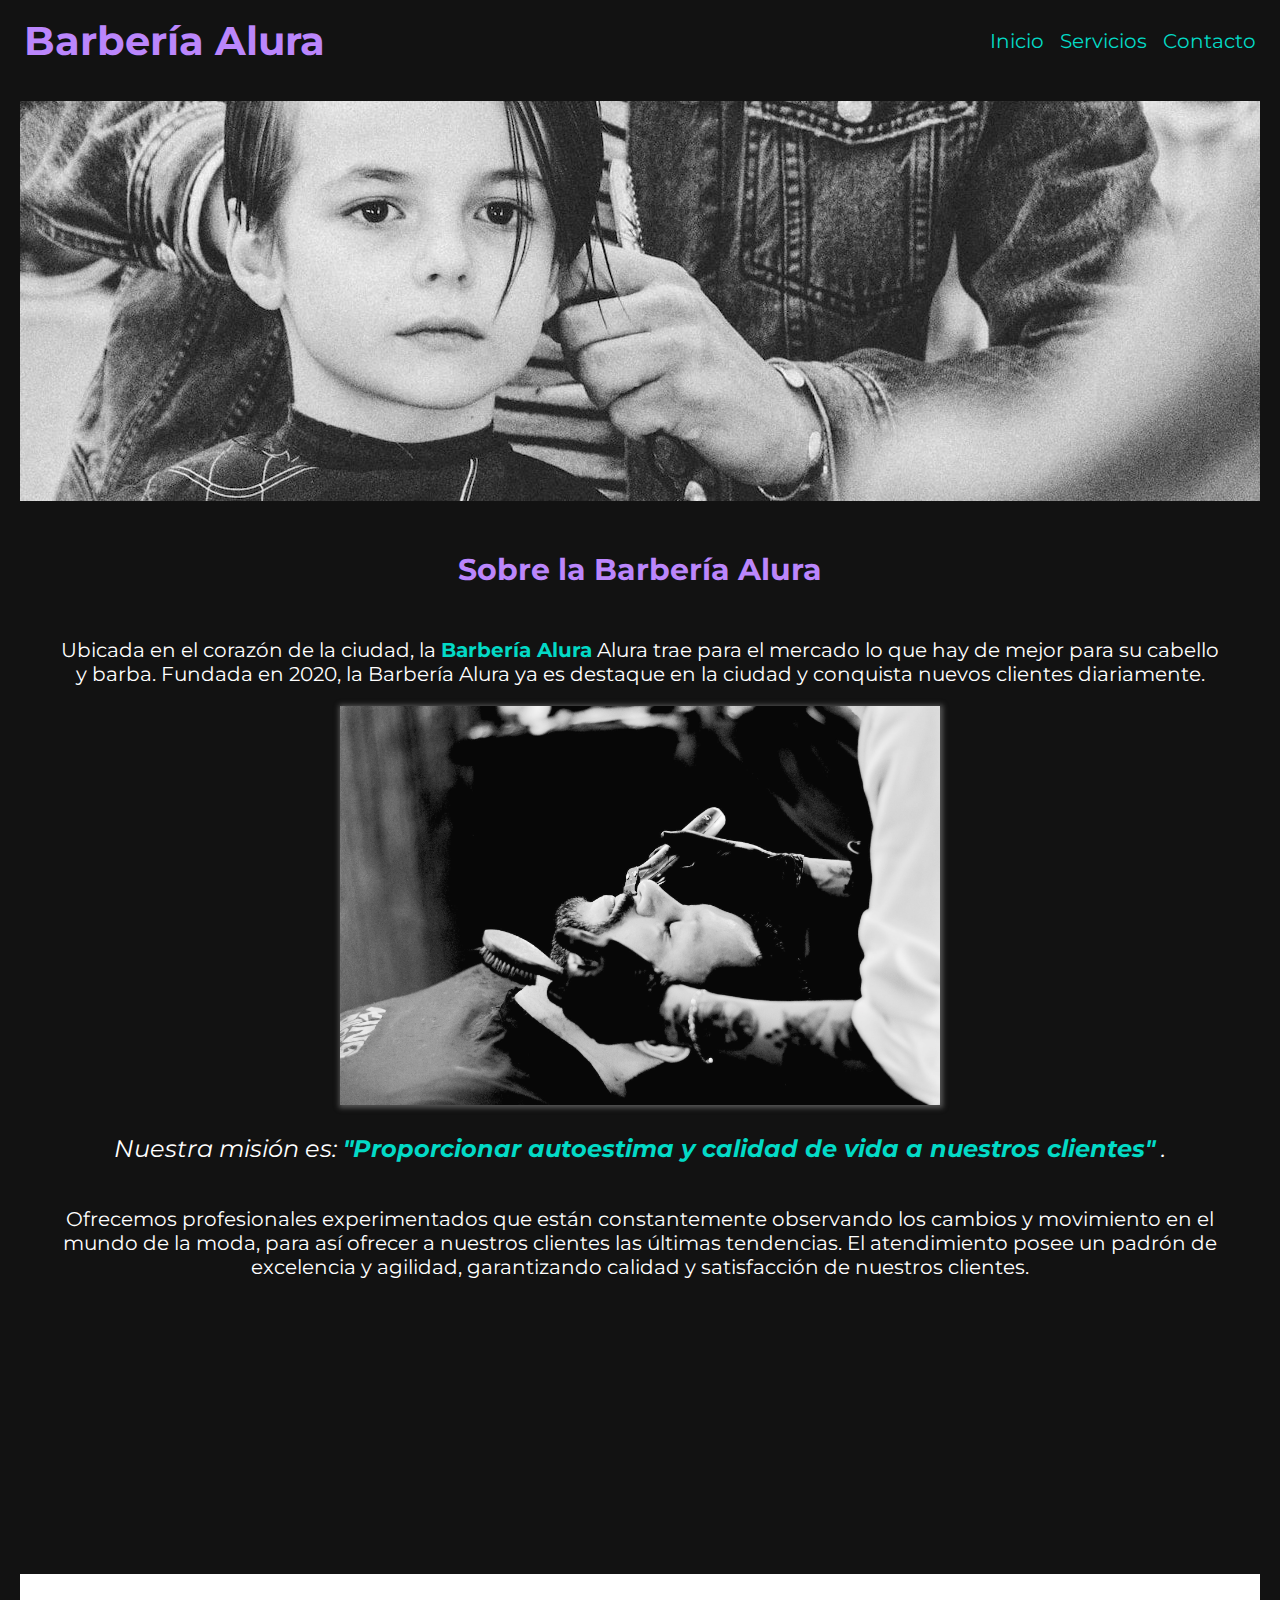
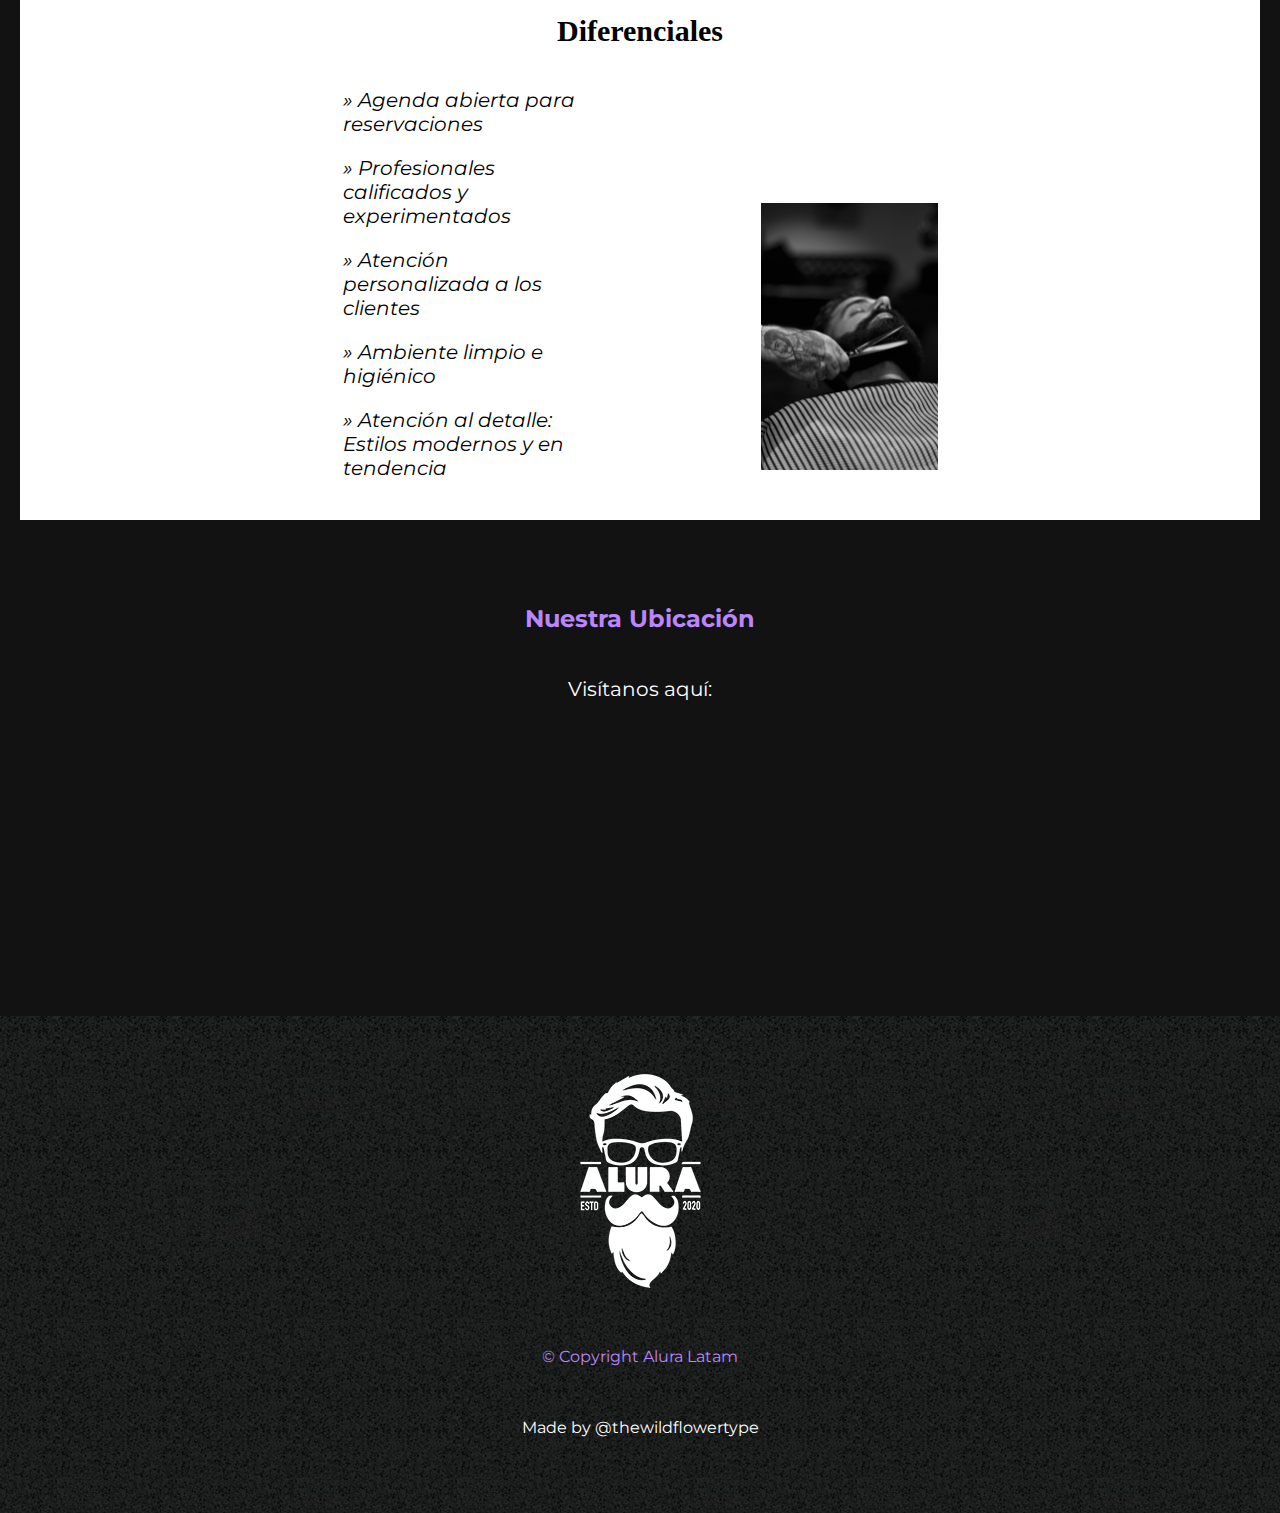
<file: index.html>
<!DOCTYPE html>
<html lang="es">
  <head>
    <meta charset="UTF-8" />
    <meta http-equiv="X-UA-Compatible" content="IE=edge" />
    <meta name="viewport" content="width=device-width, initial-scale=1.0" />
    <link rel="stylesheet" href="./css/styles-home.css" />
    <link rel="stylesheet" href="./css/styles.css" />
    <title>Barbería Alura</title>
  </head>
  <body>
    <header>
      <nav class="wrapper">
        <h1><a href="" class="logo" id="logo">Barbería Alura</a></h1>
        <input type="checkbox" name="" id="toggle" />
        <label for="toggle">Menu</label>
        <div class="menu">
          <ul>
            <li><a href="./index.html">Inicio</a></li>
            <li><a class="active" href="./servicios.html">Servicios</a></li>
            <li><a href="./contacto.html">Contacto</a></li>
          </ul>
        </div>
      </nav>
    </header>
    <section>
      <div class="image-container">
        <img
          id="bgphoto"
          src="./img/bg-photo.jpeg"
          alt="Photo of Barberia Alura"
        />
      </div>
      <section class="inicio">
        <h2>Sobre la Barbería Alura</h2>

        <p>
          Ubicada en el corazón de la ciudad, la <strong>Barbería Alura</strong>
          Alura trae para el mercado lo que hay de mejor para su cabello y
          barba. Fundada en 2020, la Barbería Alura ya es destaque en la ciudad
          y conquista nuevos clientes diariamente.
        </p>

        <img
          src="./img/photo-aside.jpeg"
          alt="Foto Barbería"
          class="img-barbero"
        />

        <p class="imp-text">
          <em>
            Nuestra misión es:
            <strong>
              "Proporcionar autoestima y calidad de vida a nuestros
              clientes"</strong
            >
            .
          </em>
        </p>

        <p>
          Ofrecemos profesionales experimentados que están constantemente
          observando los cambios y movimiento en el mundo de la moda, para así
          ofrecer a nuestros clientes las últimas tendencias. El atendimiento
          posee un padrón de excelencia y agilidad, garantizando calidad y
          satisfacción de nuestros clientes.
        </p>
        <div class="video">
          <iframe
            width="auto"
            height="250"
            src="https://www.youtube.com/embed/wcVVXUV0YUY"
            title="YouTube video player"
            frameborder="0"
            allow="accelerometer; autoplay; clipboard-write; encrypted-media; gyroscope; picture-in-picture; web-share"
            allowfullscreen
          ></iframe>
        </div>
      </section>

      <section class="diferenciales">
        <h2>Diferenciales</h2>
        <ul>
          <li>Agenda abierta para reservaciones</li>
          <li>Profesionales calificados y experimentados</li>
          <li>Atención personalizada a los clientes</li>
          <li>Ambiente limpio e higiénico</li>
          <li>Atención al detalle: Estilos modernos y en tendencia</li>
        </ul>
        <img
          src="./img/barbero.jpg"
          alt="Foto Barbero"
          id="img-diferenciales"
        />
      </section>
    </section>
    <section class="mapa">
      <h2 class="imp-text">Nuestra Ubicación</h2>
      <p>Visítanos aquí:</p>
      <iframe
        src="https://www.google.com/maps/embed?pb=!1m18!1m12!1m3!1d82054842.41152075!2d-55.86076589986591!3d11.980104078347974!2m3!1f0!2f0!3f0!3m2!1i1024!2i768!4f13.1!3m3!1m2!1s0x997f5f371c4e59%3A0x9938d55dca1fbf51!2sCaelum%20-%20Education%20and%20Innovation!5e0!3m2!1ses!2sni!4v1683751540226!5m2!1ses!2sni"
        width="auto"
        height="250"
        style="border: 0"
        allowfullscreen=""
        loading="lazy"
        referrerpolicy="no-referrer-when-downgrade"
        id="mapa"
      ></iframe>
    </section>
    <footer>
      <img src="./img/logo-blanco.png" alt="Logo Alura" />
      <p class="copyright">&copy; Copyright Alura Latam</p>
      <p>Made by @thewildflowertype</p>
    </footer>
  </body>
</html>
</file>
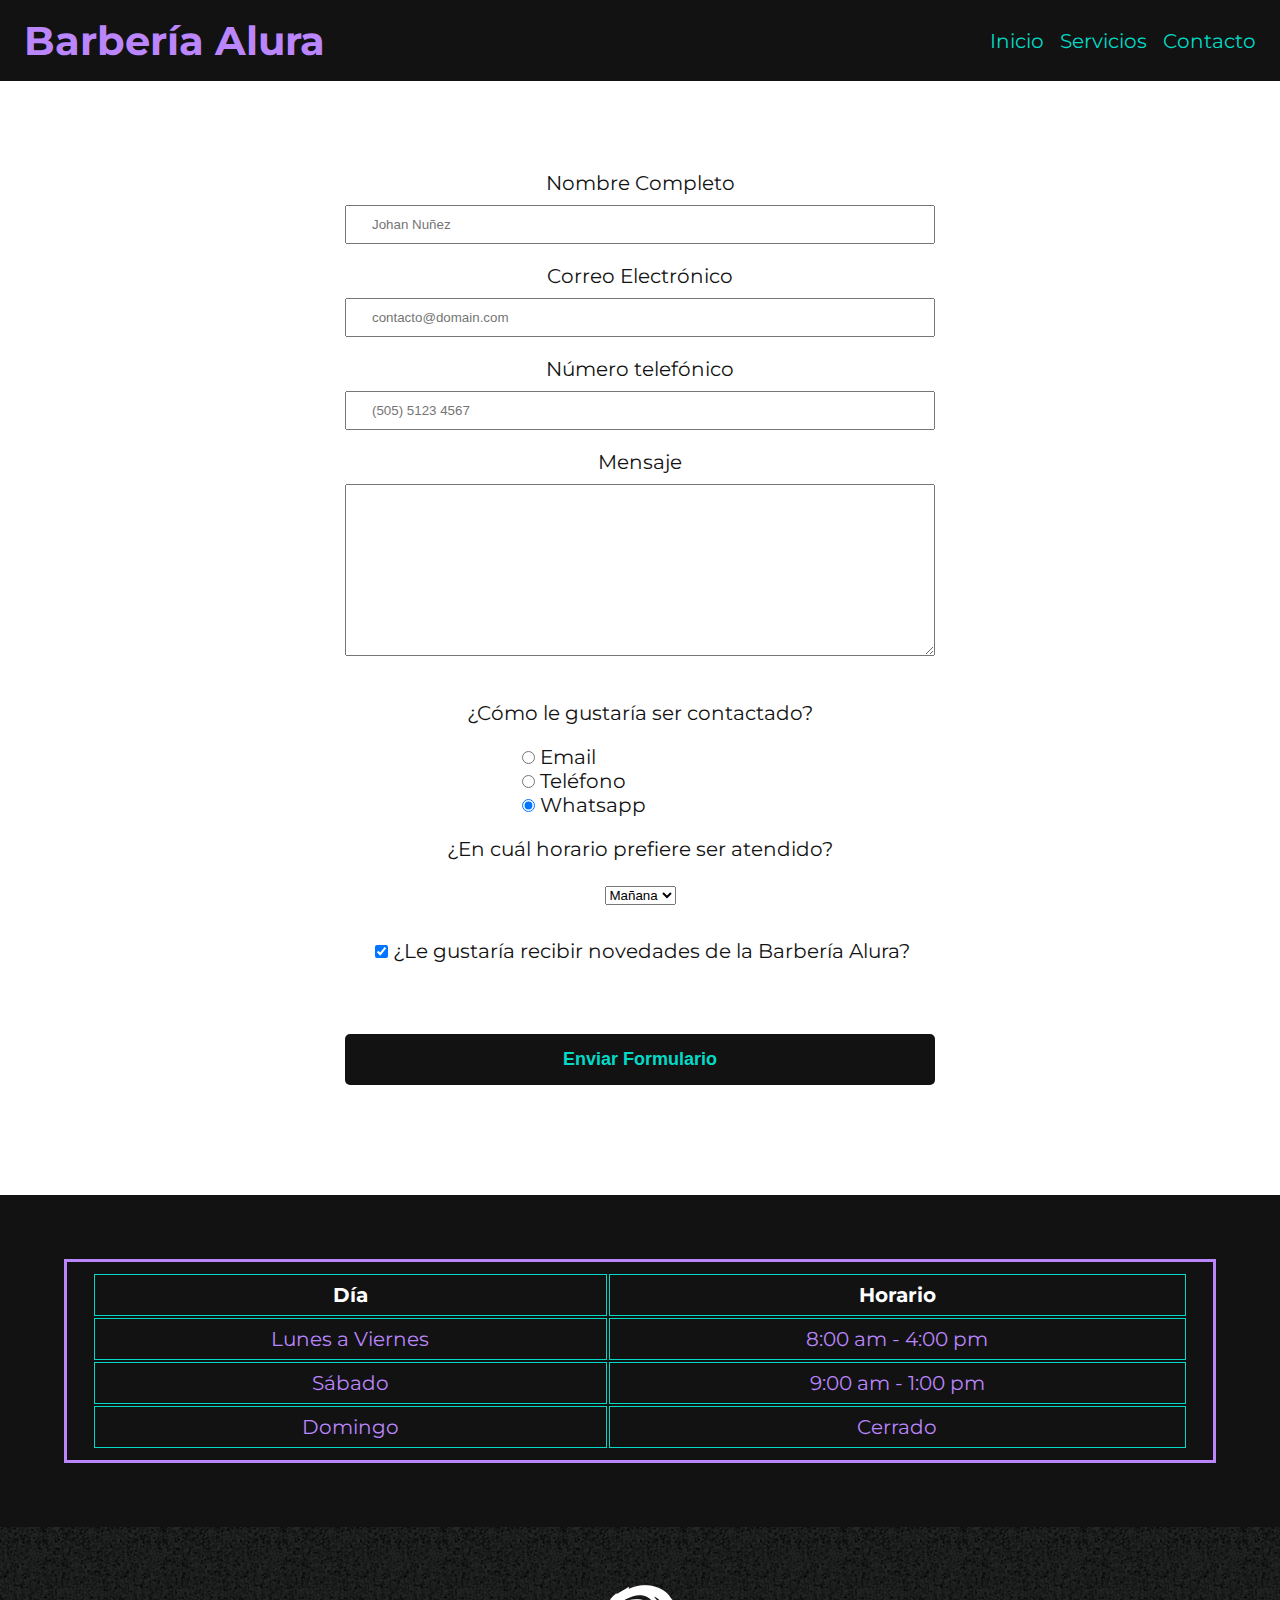
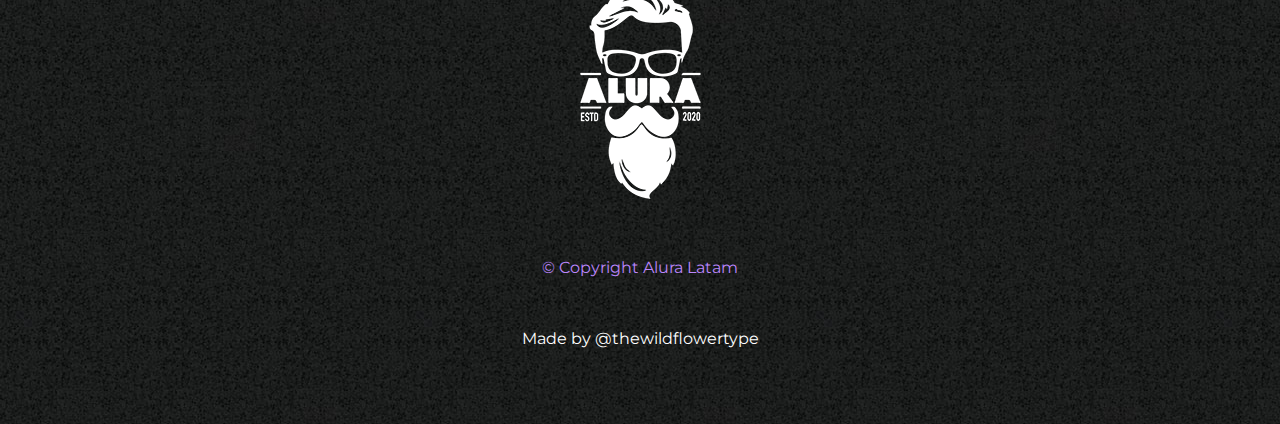
<file: contacto.html>
<!DOCTYPE html>
<html lang="en">
  <head>
    <meta charset="UTF-8" />
    <meta http-equiv="X-UA-Compatible" content="IE=edge" />
    <meta name="viewport" content="width=device-width, initial-scale=1.0" />
    <link rel="stylesheet" href="./css/styles-home.css" />
    <link rel="stylesheet" href="./css/styles.css" />
    <title>Contacto - Barbería Alura</title>
  </head>
  <body>
    <header>
      <nav class="wrapper">
        <h1><a href="" class="logo" id="logo">Barbería Alura</a></h1>
        <input type="checkbox" name="" id="toggle" />
        <label for="toggle">Menu</label>
        <div class="menu">
          <ul>
            <li><a href="./index.html">Inicio</a></li>
            <li><a href="./servicios.html">Servicios</a></li>
            <li><a class="active" href="./contacto.html">Contacto</a></li>
          </ul>
        </div>
      </nav>
    </header>
    <main class="main principal">
      <form action="">
        <label for="nombre">Nombre Completo</label>
        <input
          type="text"
          id="nombre"
          placeholder="Johan Nuñez"
          class="input-padron"
          required
        />
        <label for="email">Correo Electrónico</label>
        <input
          type="email"
          name="email"
          id="email"
          placeholder="contacto@domain.com"
          class="input-padron"
          required
        />
        <label for="telefono">Número telefónico</label>
        <input
          type="tel"
          name="telefono"
          id="telefono"
          placeholder="(505) 5123 4567"
          class="input-padron"
          required
        />
        <label for="mensaje">Mensaje</label>
        <textarea
          name="mensaje"
          id="mensaje"
          cols="70"
          rows="10"
          class="input-padron"
          required
        ></textarea>
        <div>
          <p>¿Cómo le gustaría ser contactado?</p>
          <label for="radio-email" class="contacto"
            ><input type="radio" name="contacto" id="radio-email" />Email</label
          >

          <label for="radio-telefono" class="contacto"
            ><input
              type="radio"
              name="contacto"
              id="radio-telefono"
            />Teléfono</label
          >

          <label for="radio-whatsapp" class="contacto"
            ><input
              type="radio"
              name="contacto"
              id="radio-whatsapp"
              checked
            />Whatsapp</label
          >
        </div>

        <div>
          <p>¿En cuál horario prefiere ser atendido?</p>

          <select name="horario" id="horario">
            <option value="mañana">Mañana</option>
            <option value="tarde">Tarde</option>
            <option value="noche">Noche</option>
          </select>
        </div>

        <label class="checkbox"
          ><input
            class="checkbox"
            type="checkbox"
            name="novedades"
            id="novedades"
            checked
          />¿Le gustaría recibir novedades de la Barbería Alura?</label
        >

        <input
          type="submit"
          class="input-padron btn"
          value="Enviar Formulario"
        />
      </form>
    </main>
    <table class="table">
      <thead>
        <tr>
          <th>Día</th>
          <th>Horario</th>
        </tr>
      </thead>
      <tbody>
        <tr>
          <td>Lunes a Viernes</td>
          <td>8:00 am - 4:00 pm</td>
        </tr>
        <tr>
          <td>Sábado</td>
          <td>9:00 am - 1:00 pm</td>
        </tr>
        <tr>
          <td>Domingo</td>
          <td>Cerrado</td>
        </tr>
      </tbody>
    </table>
    <footer>
      <img src="./img/logo-blanco.png" alt="Logo Alura" />
      <p class="copyright">&copy; Copyright Alura Latam</p>
      <p>Made by @thewildflowertype</p>
    </footer>
  </body>
</html>
</file>
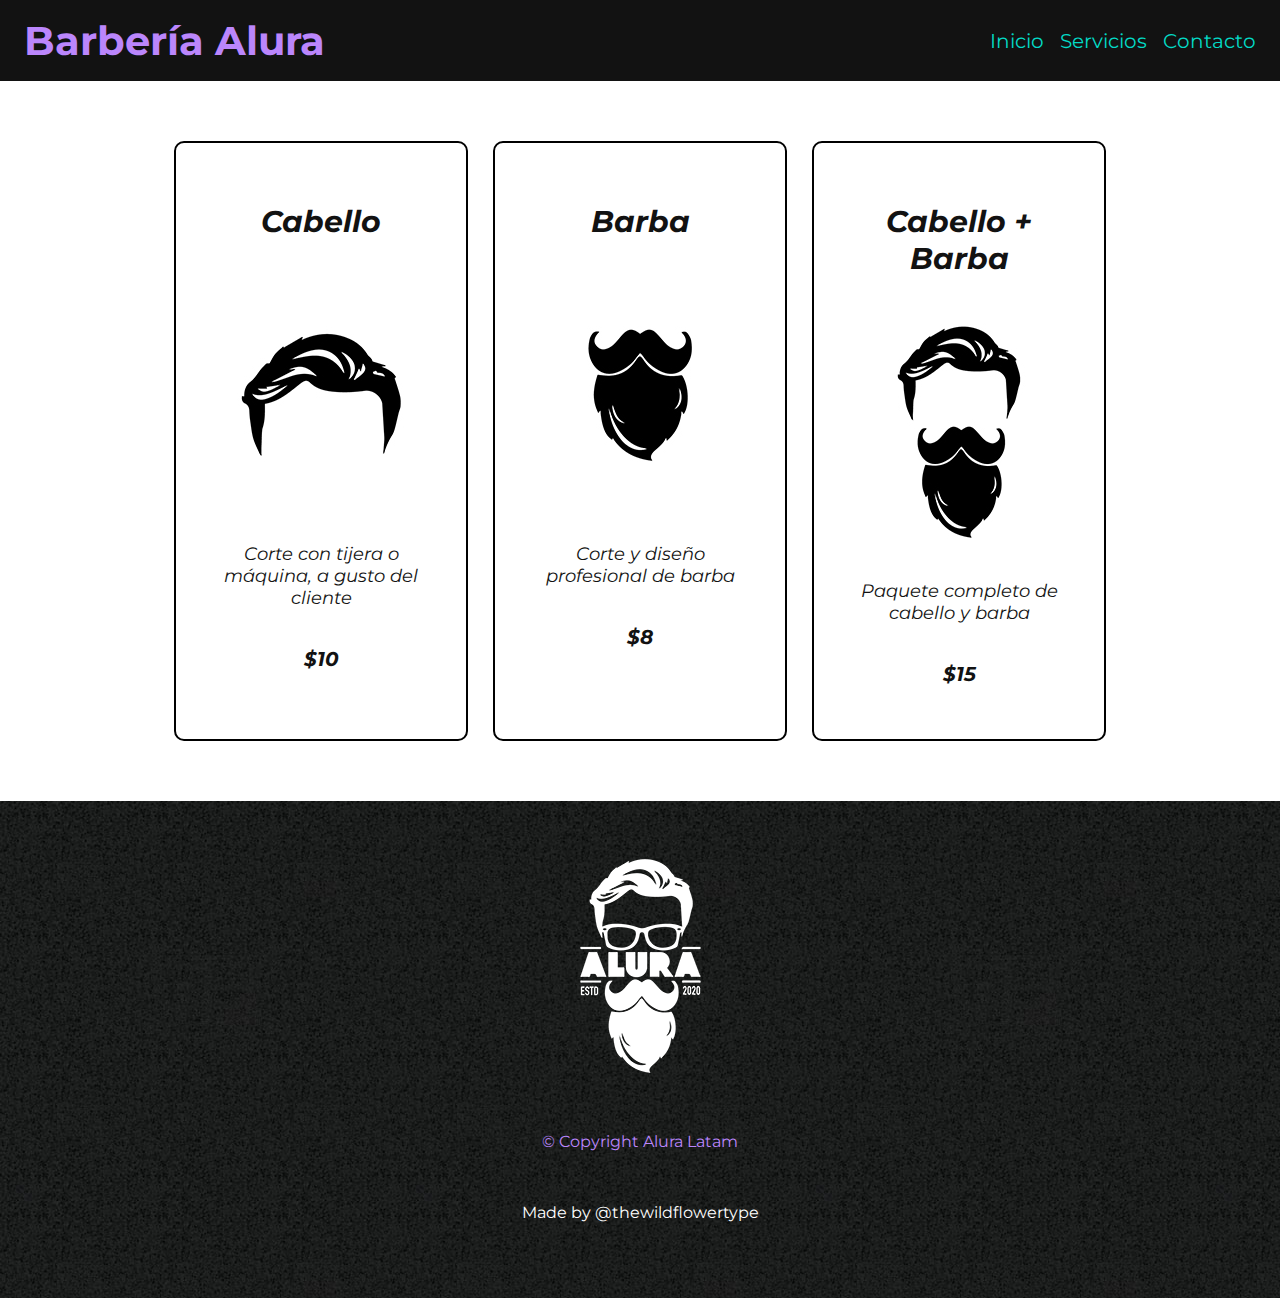
<file: servicios.html>
<!DOCTYPE html>
<html lang="en">
  <head>
    <meta charset="UTF-8" />
    <meta http-equiv="X-UA-Compatible" content="IE=edge" />
    <meta name="viewport" content="width=device-width, initial-scale=1.0" />
    <title>Servicios - Barbería Alura</title>
    <link rel="stylesheet" href="./css/styles-home.css" />
    <link rel="stylesheet" href="./css/styles.css" />
  </head>
  <body>
    <header>
      <nav class="wrapper">
        <h1><a href="" class="logo" id="logo">Barbería Alura</a></h1>
        <input type="checkbox" name="" id="toggle" />
        <label for="toggle">Menu</label>
        <div class="menu">
          <ul>
            <li><a href="./index.html">Inicio</a></li>
            <li><a class="active" href="./servicios.html">Servicios</a></li>
            <li><a href="./contacto.html">Contacto</a></li>
          </ul>
        </div>
      </nav>
    </header>
    <main class="main">
      <ul>
        <li>
          <h2>Cabello</h2>
          <img src="img/cabello.jpg" alt="" />
          <p class="producto-descripcion">
            Corte con tijera o máquina, a gusto del cliente
          </p>
          <p class="producto-precio">$10</p>
        </li>
        <li>
          <h2>Barba</h2>
          <img src="img/barba.jpg" alt="" />
          <p class="producto-descripcion">
            Corte y diseño profesional de barba
          </p>
          <p class="producto-precio">$8</p>
        </li>
        <li>
          <h2>Cabello + Barba</h2>
          <img src="img/cabello+barba.jpg" alt="" />
          <p class="producto-descripcion">
            Paquete completo de cabello y barba
          </p>
          <p class="producto-precio">$15</p>
        </li>
      </ul>
    </main>
    <footer>
      <img src="./img/logo-blanco.png" alt="Logo Alura" />
      <p class="copyright">&copy; Copyright Alura Latam</p>
      <p>Made by @thewildflowertype</p>
    </footer>
  </body>
</html>
</file>
<file: css/styles-home.css>
@import url('https://fonts.googleapis.com/css2?family=Montserrat&display=swap');

:root {
  --primary-color: #bb86fc;
  --background-color: #121212;
  --secondary-color: #03dac6;
}

body {
  text-align: center;
  font-size: 20px;
  color: #fff;
  background-color: var(--background-color);
  font-family: 'Montserrat', sans-serif;
}

.img-barbero {
  width: 50%;
  float: center;
  box-shadow: 1px 1px 5px 2px #555;
}

.image-container {
  max-width: -webkit-fill-available;
  max-height: 400px;
  overflow: hidden;
}

#bg-photo {
  width: -webkit-fill-available;
}

section {
  padding: 20px;
}

h1 {
  color: var(--secondary-color);
}

h2 {
  color: var(--primary-color);
  padding: 1em 0;
}

p {
  padding: 1em;
}

strong {
  color: var(--secondary-color);
}

.imp-text {
  font-size: 24px;
  /* clear: left */
}

.diferenciales {
  background-color: #fff;
  padding: 30px;
  padding-top: 10px;
  color: black;
}

.diferenciales h2 {
  color: black;
  font-family: initial;
  text-shadow: none;
}

ul {
  font-style: italic;
  text-align: left;
  display: inline-block;
  vertical-align: top;
}

li {
  padding: 10px 0;
  font-family: inherit;
  list-style-type: none;
}

.diferenciales li::before {
  content: ' » ';
}

#img-diferenciales {
  width: 70%;
  display: inline-block;
  vertical-align: bottom;
  padding: 20px 0;
}

.mapa {
  padding: 2em 0;
}

#mapa {
  width: 70%;
}

footer {
  text-align: center;
  background: url(/img/bg.jpg);
  padding: 40px;
}

footer p {
  font-size: 16px;
  margin: 20px;
}

.copyright {
  color: #bb86fc;
  font-size: 16px;
}

@media screen and (min-width: 600px) and (max-width: 1000px) {
  #img-diferenciales {
    max-width: 50%;
  }

  .diferenciales ul {
    margin-right: 15%;
    width: 20%;
  }
}

@media screen and (min-width: 1001px) and (max-width: 1600px) {
  #img-diferenciales {
    max-width: 15%;
  }

  .diferenciales ul {
    margin-right: 15%;
    width: 20%;
  }

  #mapa {
    width: 80%;
  }
}
</file>
<file: css/styles.css>
@import url('https://fonts.googleapis.com/css2?family=Caveat&display=swap');

@import url('https://fonts.googleapis.com/css2?family=Montserrat&display=swap');

*,
*::before,
*::after {
  margin: 0;
  padding: 0;
  box-sizing: border-box;
  scroll-behavior: smooth;

  /* margin: 0 auto; */
}

:root {
  --primary-color: #bb86fc;
  --background-color: #121212;
  --secondary-color: #03dac6;
}

/* CSS PARA SERVICIO */
.wrapper {
  width: 100%;
  max-width: 1500px;
  margin: 0 auto;
}

nav {
  display: flex;
  flex-wrap: wrap;
  justify-content: space-between;
  align-items: center;
  padding: 1rem 1.5rem;
  position: static;
}

nav .logo {
  font-weight: 700;
  color: #bb86fc;
}

nav .logo:hover {
  color: var(--secondary-color);
}

nav ul {
  list-style: none;
  display: flex;
  gap: 1rem;
  font-style: initial;
}

nav a {
  text-decoration: none;
  color: var(--secondary-color);
}

nav a:hover {
  color: var(--primary-color);
  padding: 0;
  text-decoration: underline;
}

nav #toggle,
nav label {
  display: none;
}

/*Responsive Navbar */
@media (max-width: 40.625em) {
  nav .menu {
    width: 100%;
    height: 0;
    overflow: hidden;
  }
  nav ul {
    flex-direction: column;
    align-items: center;
    padding-top: 0.5rem;
    padding-bottom: 0.5rem;
  }
  #logo {
    font-size: 30px;
  }

  nav label {
    display: inline-flex;
    font-family: 'Caveat', cursive;
    cursor: pointer;
  }
  nav #toggle:checked ~ .menu {
    height: 100%;
  }
}

main {
  background-color: #fff;
  color: #121212;
}

.main h2 {
  color: #121212;
  font-size: 30px;
  font-weight: bold;
  text-shadow: none;
}

.main {
  display: flex;
  flex-direction: row;
  width: 100%;
  margin: 0 auto;
  padding: 50px;
  justify-content: center;
}

.main li {
  text-align: center;
  vertical-align: top;
  margin: 10px;
  padding: 30px 20px;
  border: 2px solid #000000;
  border-radius: 10px;
}

.main li:hover {
  border-color: var(--secondary-color);
}

.main li:hover h2 {
  font-size: 33px;
}

.main li:active {
  border-color: var(--primary-color);
}

main ul {
  list-style: none;
}

.producto-descripcion {
  font-size: 18px;
}

.producto-precio {
  font-size: 20px;
  font-weight: bold;
}

/* CSS PARA CONTACTO */

.principal {
  width: 100%;
  margin: 0 auto;
}

form {
  width: 100%;
  margin: 40px 0;
}

form label {
  display: block;
  font-size: 20px;
  margin: 0 0 10px;
}

.input-padron {
  display: initial;
  margin: 0 0 20px;
  padding: 10px 25px;
  width: 50%;
}

.contacto input {
  margin-right: 5px;
}

.contacto {
  margin: 0 30%;
  text-align: left;
}

.checkbox {
  margin: 20px 5px;
  line-height: 0;
}

.btn {
  margin-top: 4em;
  padding: 15px 0;
  font-size: 18px;
  font-weight: bold;
  color: var(--secondary-color);
  background: var(--background-color);
  border: none;
  border-radius: 5px;
  transition: 1s all;
  cursor: pointer;
}

.btn:hover {
  color: var(--primary-color);
  transform: scale(1.2);
}

.table {
  margin: 5%;
  padding: 10px 25px;
  color: #bb86fc;
  width: 90%;
  border: 3px solid var(--primary-color);
}

thead {
  background-color: var(--background-color);
  color: #fff;
  font-weight: bold;
}

td,
th {
  border: 1px solid var(--secondary-color);
  padding: 8px 15px;
  background-color: var(--background-color);
}

@media (min-width: 1200px) {
  .main li {
    max-width: min-content;
    display: inline-table;
    height: 600px;
  }

  .contacto {
    margin: 0 40%;
  }

  .btn {
    margin-top: 2em;
  }
}
</file>
